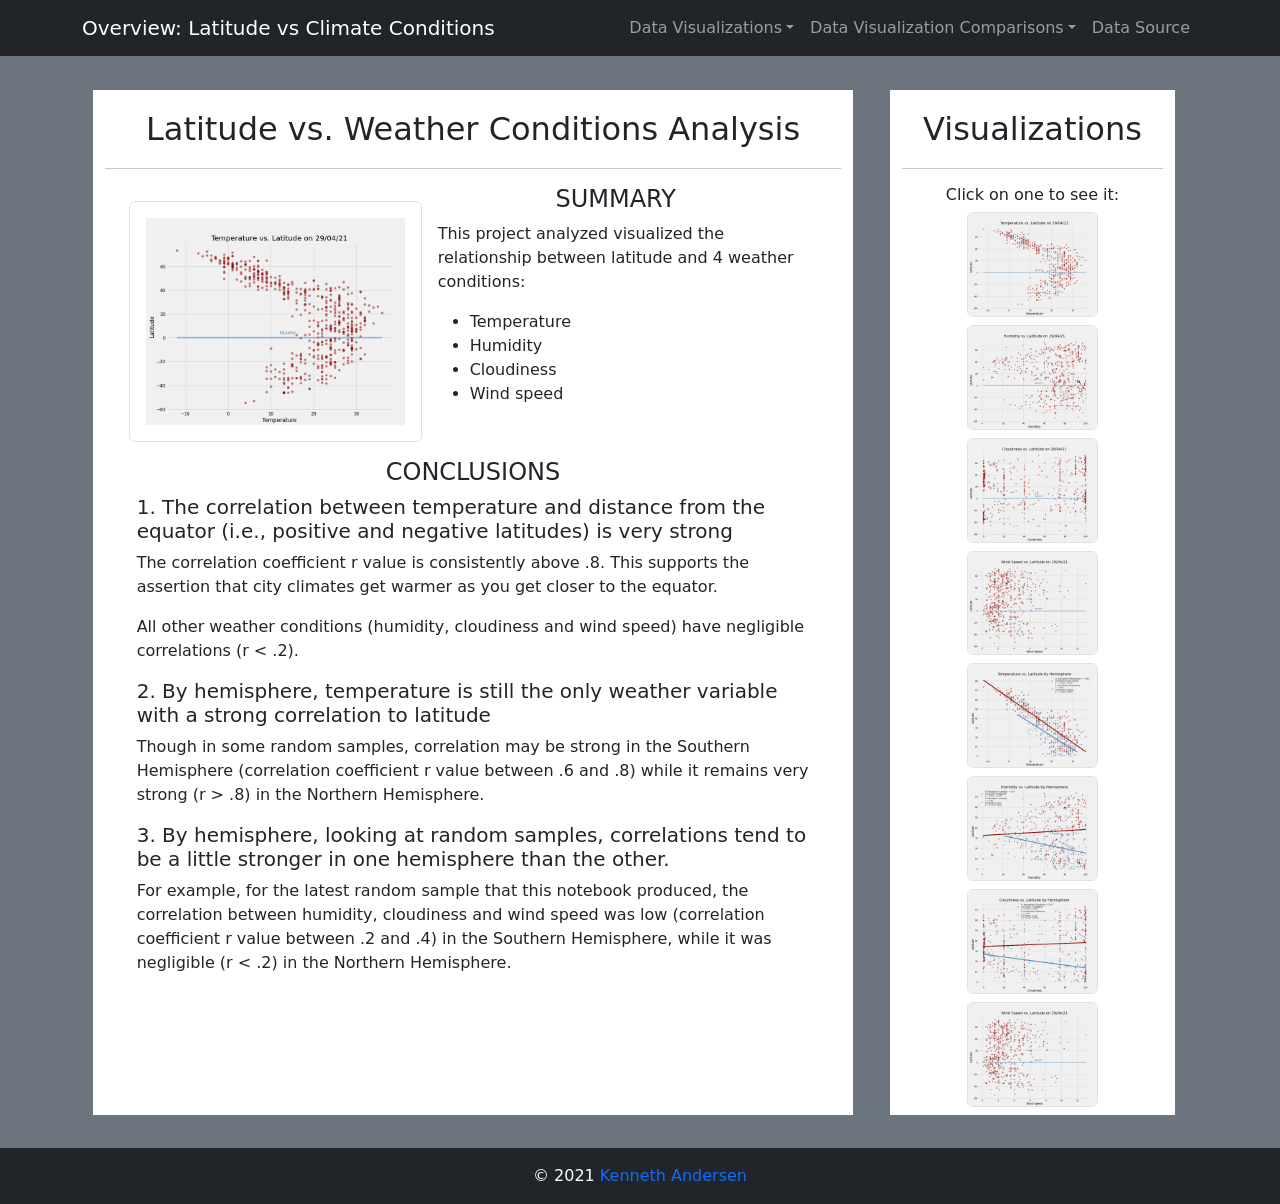
<file: index.html>
<!doctype html>
<html lang="en">
  <head>
    <!-- Required meta tags -->
    <meta charset="utf-8">
    <meta name="viewport" content="width=device-width, initial-scale=1">

    <!-- Bootstrap CSS -->
    <link href="https://cdn.jsdelivr.net/npm/bootstrap@5.0.1/dist/css/bootstrap.min.css" rel="stylesheet" integrity="sha384-+0n0xVW2eSR5OomGNYDnhzAbDsOXxcvSN1TPprVMTNDbiYZCxYbOOl7+AMvyTG2x" crossorigin="anonymous">
    <script src="https://cdn.jsdelivr.net/npm/bootstrap@5.0.1/dist/js/bootstrap.bundle.min.js" integrity="sha384-gtEjrD/SeCtmISkJkNUaaKMoLD0//ElJ19smozuHV6z3Iehds+3Ulb9Bn9Plx0x4" crossorigin="anonymous"></script>
    <link rel="stylesheet" href="local_stylesheet.css">
    <title>Latitude vs Climate Conditions Data Analysis</title>
  </head>

  <body class="bg-secondary">

    <nav class="navbar navbar-expand-lg navbar-dark bg-dark text-white">
      <div class="container">
        <a class="navbar-brand" href="index.html">Overview: Latitude vs Climate Conditions</a>
        <button class="navbar-toggler" type="button" data-bs-toggle="collapse" data-bs-target="#navbarSupportedContent" aria-controls="navbarSupportedContent" aria-expanded="false" aria-label="Toggle navigation">
          <span class="navbar-toggler-icon bg-lite"></span>
        </button>

        <div class="collapse navbar-collapse" id="navbarSupportedContent">
          <ul class="navbar-nav ms-auto">

            <li class="nav-item dropdown">
              <a class="nav-link dropdown-toggle" href="#" id="navbarDropdown" role="button" data-bs-toggle="dropdown" aria-expanded="false">
                Data Visualizations</a>
    
              <ul class="dropdown-menu" aria-labelledby="navbarDropdown">
                <li><a class="dropdown-item" href="dv1.html">Max Temperature</a></li>
                <li><a class="dropdown-item" href="dv2.html">Humidity</a></li>
                <li><a class="dropdown-item" href="dv3.html">Cloudiness</a></li>
                <li><a class="dropdown-item" href="dv4.html">Wind Speed</a></li>
              </ul>
            </li>
            
            <li class="nav-item dropdown">
              <a class="nav-link dropdown-toggle" href="#" id="navbarDropdown" role="button" data-bs-toggle="dropdown" aria-expanded="false">
                Data Visualization Comparisons</a>
    
              <ul class="dropdown-menu" aria-labelledby="navbarDropdown">
                <li><a class="dropdown-item" href="comparisons1.html">Global</a></li>
                <li><a class="dropdown-item" href="comparisons2.html">By Hemisphere</a></li>
              </ul>
            </li>             
                
            <li class="nav-item">
              <a class="nav-link" href="data_source.html">Data Source</a>
            </li>

          </ul>
        </div>
      </div>
    </nav>

      <div class="container main_container">

        <div class="row justify-content-evenly">
          
          <div class="col-md-8 bg-white m-2">
            <h2 class="h2_center">Latitude vs. Weather Conditions Analysis</h2>
            <hr>
              <div class="row">
          
                <div class="col-md-5 bg-white mx-2">
            <img src="assets/dv1.png" class="img-fluid w-100 m-3 p-3 border rounded float-start" alt="Data Visualization 1">
                </div>
              
                <div class="col-md-6 bg-white">  

                <h4 class="text-center">SUMMARY</h4>
                
                <p>This project analyzed visualized the relationship between 
                latitude and 4 weather conditions:</p>
                <ul >
                  <li>Temperature</li>
                  <li>Humidity</li>
                  <li>Cloudiness</li>
                  <li>Wind speed</li>
                </ul>
              </div>
              </div>
              <div class="row justify-content-evenly">
                <div class="col-md-11 bg-white mx-2">  
                <h4 class="text-center">CONCLUSIONS</h4>
            
                <h5>1. The correlation between temperature and distance from the 
                    equator (i.e., positive and negative latitudes) is very strong</h5>
                <p>The correlation coefficient r value is consistently above .8. 
                    This supports the assertion that city climates get warmer as you 
                    get closer to the equator.</p>
                    <p>All other weather conditions (humidity, cloudiness and wind speed) have 
                    negligible correlations (r &#60 .2).</p>
                
                    <h5>2. By hemisphere, temperature is still the only weather variable with a 
                        strong correlation to latitude</h5> 
                
                    <p>Though in some random samples, correlation may be 
                        strong in the Southern Hemisphere (correlation coefficient r 
                        value between .6 and .8) while it remains very strong (r > .8) 
                        in the Northern Hemisphere.</p>
                
                    <h5>3. By hemisphere, looking at random samples, correlations tend to 
                        be a little stronger in one hemisphere than the other.</h5>
                
                    <p>For example, for the latest random sample that this notebook 
                        produced, the correlation between humidity, cloudiness and wind 
                        speed was low (correlation coefficient r value between .2 and .4) 
                        in the Southern Hemisphere, while it was negligible (r &#60 .2) 
                        in the Northern Hemisphere.</p>
                      </div>    
                    </div> 
          </div>
          
          
          <div class="col-md-3 bg-white m-2">
            <h2 class="h2_center">Visualizations</h2>
            <hr>
            <h6 class="text-center">Click on one to see it:</h6>
            <a href="dv1.html"><img src="assets/dv1.png"  class="w-50 m-2 border rounded mx-auto d-block" alt="Data Visualization 1"></a>
            <a href="dv2.html"><img src="assets/dv2.png"  class="w-50 m-2 border rounded mx-auto d-block" alt="Data Visualization 2"></a>
            <a href="dv3.html"><img src="assets/dv3.png"  class="w-50 m-2 border rounded mx-auto d-block" alt="Data Visualization 3"></a>
            <a href="dv4.html"><img src="assets/dv4.png"  class="w-50 m-2 border rounded mx-auto d-block" alt="Data Visualization 4"></a>
            <a href="dv1.html"><img src="assets/dv5.png"  class="w-50 m-2 border rounded mx-auto d-block" alt="Data Visualization 1"></a>
            <a href="dv2.html"><img src="assets/dv6.png"  class="w-50 m-2 border rounded mx-auto d-block" alt="Data Visualization 2"></a>
            <a href="dv3.html"><img src="assets/dv7.png"  class="w-50 m-2 border rounded mx-auto d-block" alt="Data Visualization 3"></a>
            <a href="dv4.html"><img src="assets/dv4.png"  class="w-50 m-2 border rounded mx-auto d-block" alt="Data Visualization 4"></a> 
          </div>
        </div>
        
        
        </div>
      
    </div>
    <footer class="footer mt-auto py-3 bg-dark text-center text-white">&copy 2021 <a href="https://humanate.ai/" class="text-decoration-none">Kenneth Andersen</a>
    </footer>
</body>

</html>
</file>
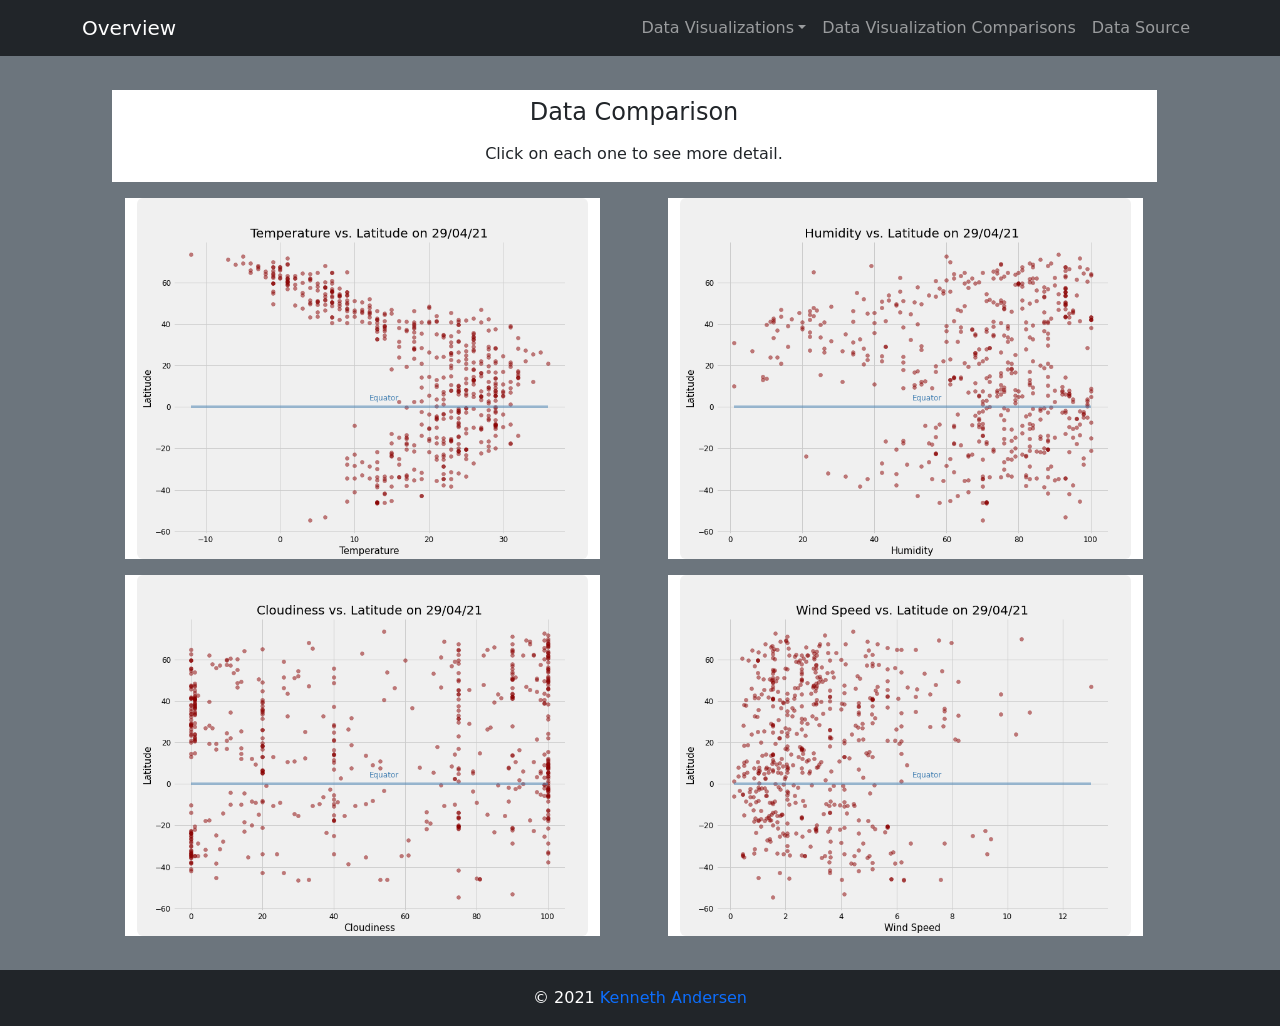
<file: comparisons.html>
<!doctype html>
<html lang="en">
  <head>
    <!-- Required meta tags -->
    <meta charset="utf-8">
    <meta name="viewport" content="width=device-width, initial-scale=1">

    <!-- Bootstrap CSS -->
    <link href="https://cdn.jsdelivr.net/npm/bootstrap@5.0.1/dist/css/bootstrap.min.css" rel="stylesheet" integrity="sha384-+0n0xVW2eSR5OomGNYDnhzAbDsOXxcvSN1TPprVMTNDbiYZCxYbOOl7+AMvyTG2x" crossorigin="anonymous">
    <script src="https://cdn.jsdelivr.net/npm/bootstrap@5.0.1/dist/js/bootstrap.bundle.min.js" integrity="sha384-gtEjrD/SeCtmISkJkNUaaKMoLD0//ElJ19smozuHV6z3Iehds+3Ulb9Bn9Plx0x4" crossorigin="anonymous"></script>
    <link rel="stylesheet" href="local_stylesheet.css">
    <title>Latitude vs Cloudiness</title>
  </head>

  <body class="bg-secondary d-flex flex-column min-vh-100">

    <nav class="navbar navbar-expand-lg navbar-dark bg-dark text-white">
        <div class="container">
          <a class="navbar-brand" href="index.html">Overview</a>
          <button class="navbar-toggler" type="button" data-bs-toggle="collapse" data-bs-target="#navbarSupportedContent" aria-controls="navbarSupportedContent" aria-expanded="false" aria-label="Toggle navigation">
            <span class="navbar-toggler-icon bg-lite"></span>
          </button>

          <div class="collapse navbar-collapse" id="navbarSupportedContent">
            <ul class="navbar-nav ms-auto">

              <li class="nav-item dropdown">
                <a class="nav-link dropdown-toggle" href="#" id="navbarDropdown" role="button" data-bs-toggle="dropdown" aria-expanded="false">
                  Data Visualizations</a>
      
                <ul class="dropdown-menu" aria-labelledby="navbarDropdown">
                  <li><a class="dropdown-item" href="dv1.html">Max Temperature</a></li>
                  <li><a class="dropdown-item" href="dv2.html">Humidity</a></li>
                  <li><a class="dropdown-item" href="dv3.html">Cloudiness</a></li>
                  <li><a class="dropdown-item" href="dv4.html">Wind Speed</a></li>
                </ul>
              </li>
              
              <li class="nav-item">
                <a class="nav-link" href="comparisons.html">Data Visualization Comparisons</a>
              </li>
                  
              <li class="nav-item">
                <a class="nav-link" href="data_source.html">Data Source</a>
              </li>

            </ul>
          </div>
        </div>
      </nav>

      <div class="container main_container">
        <div class="row justify-content-evenly">
          
          <div class="col-md-11 bg-white m-2">
          <h4 class="text-center py-2">Data Comparison</h4>
          <p class="text-center">Click on each one to see more detail.</p>
          </div>
        
        </div>

        <div class="row justify-content-evenly">

          <div class="col-md-5 bg-white m-2">
            <a href="dv1.html"><img src="assets/dv1.png"  class="w-100 rounded mx-auto d-block" alt="Data Visualization 1"></a>
            </div>
          
          <div class="col-md-5 bg-white m-2">
            <a href="dv2.html"><img src="assets/dv2.png"  class="w-100 rounded mx-auto d-block" alt="Data Visualization 2"></a>
          </div>



        </div>


        <div class="row justify-content-evenly">

          <div class="col-md-5 bg-white m-2">
            <a href="dv3.html"><img src="assets/dv3.png"  class="w-100 rounded mx-auto d-block" alt="Data Visualization 3"></a>
            </div>
          
          <div class="col-md-5 bg-white m-2">
            <a href="dv4.html"><img src="assets/dv4.png"  class="w-100 rounded mx-auto d-block" alt="Data Visualization 4"></a>
          </div>

        </div>
      </div>

    <footer class="footer mt-auto py-3 bg-dark text-center text-white">&copy 2021 <a href="https://humanate.ai/" class="text-decoration-none">Kenneth Andersen</a>
    </footer>
    </body>
    
    </html>
</file>
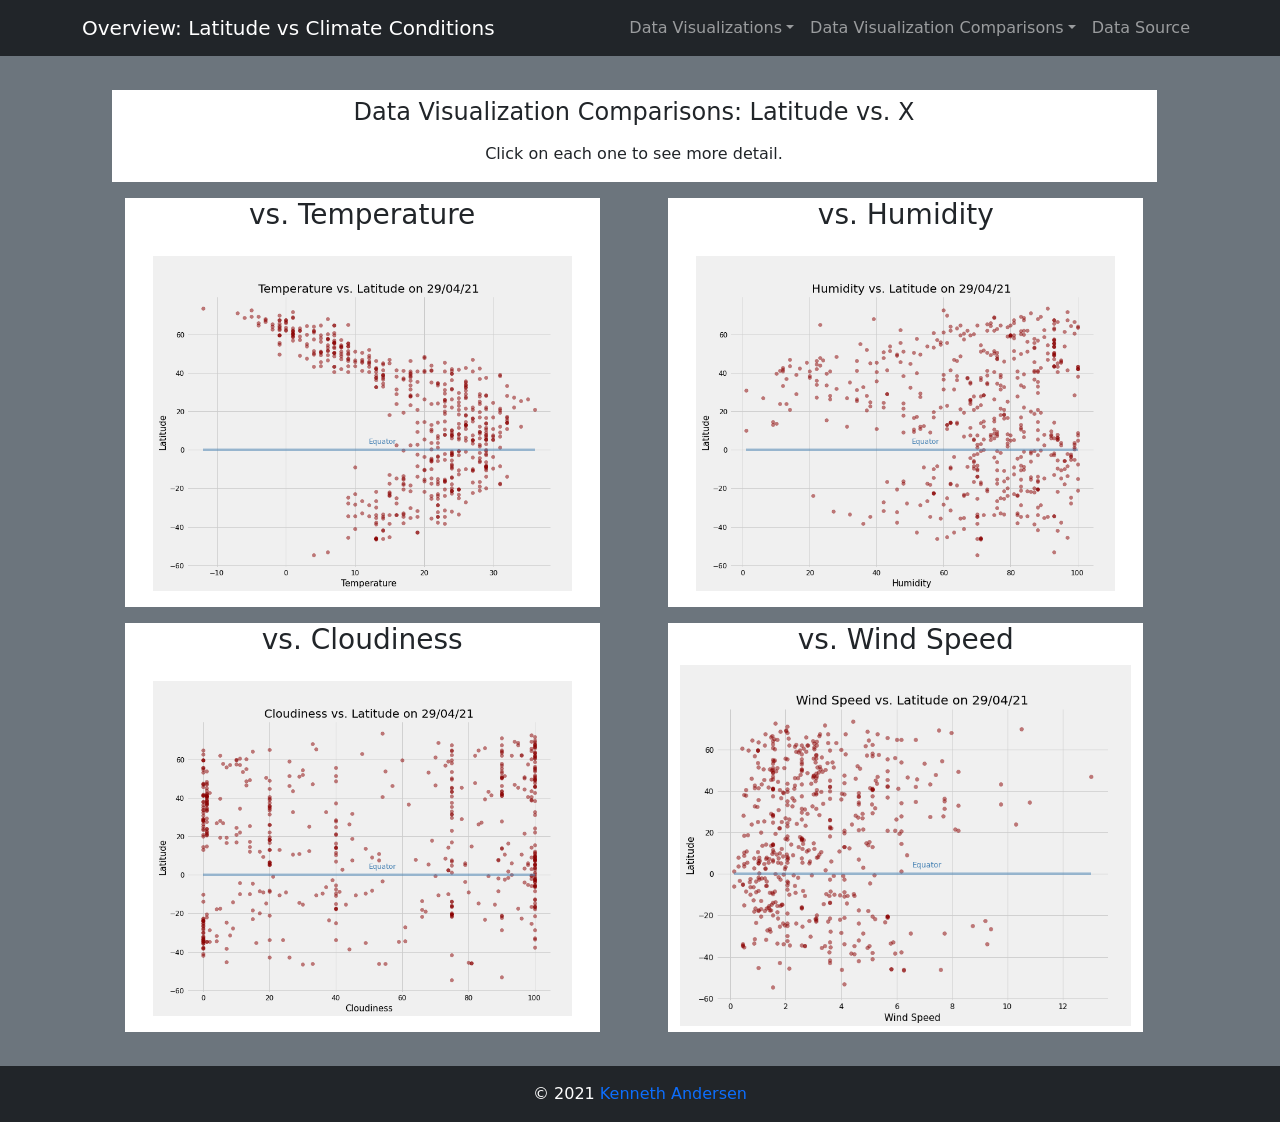
<file: comparisons1.html>
<!doctype html>
<html lang="en">
  <head>
    <!-- Required meta tags -->
    <meta charset="utf-8">
    <meta name="viewport" content="width=device-width, initial-scale=1">

    <!-- Bootstrap CSS -->
    <link href="https://cdn.jsdelivr.net/npm/bootstrap@5.0.1/dist/css/bootstrap.min.css" rel="stylesheet" integrity="sha384-+0n0xVW2eSR5OomGNYDnhzAbDsOXxcvSN1TPprVMTNDbiYZCxYbOOl7+AMvyTG2x" crossorigin="anonymous">
    <script src="https://cdn.jsdelivr.net/npm/bootstrap@5.0.1/dist/js/bootstrap.bundle.min.js" integrity="sha384-gtEjrD/SeCtmISkJkNUaaKMoLD0//ElJ19smozuHV6z3Iehds+3Ulb9Bn9Plx0x4" crossorigin="anonymous"></script>
    <link rel="stylesheet" href="local_stylesheet.css">
    <title>Latitude vs Cloudiness</title>
  </head>

  <body class="bg-secondary d-flex flex-column min-vh-100">

    <nav class="navbar navbar-expand-lg navbar-dark bg-dark text-white">
      <div class="container">
        <a class="navbar-brand" href="index.html">Overview: Latitude vs Climate Conditions</a>
        <button class="navbar-toggler" type="button" data-bs-toggle="collapse" data-bs-target="#navbarSupportedContent" aria-controls="navbarSupportedContent" aria-expanded="false" aria-label="Toggle navigation">
          <span class="navbar-toggler-icon bg-lite"></span>
        </button>

        <div class="collapse navbar-collapse" id="navbarSupportedContent">
          <ul class="navbar-nav ms-auto">

            <li class="nav-item dropdown">
              <a class="nav-link dropdown-toggle" href="#" id="navbarDropdown" role="button" data-bs-toggle="dropdown" aria-expanded="false">
                Data Visualizations</a>
    
              <ul class="dropdown-menu" aria-labelledby="navbarDropdown">
                <li><a class="dropdown-item" href="dv1.html">Max Temperature</a></li>
                <li><a class="dropdown-item" href="dv2.html">Humidity</a></li>
                <li><a class="dropdown-item" href="dv3.html">Cloudiness</a></li>
                <li><a class="dropdown-item" href="dv4.html">Wind Speed</a></li>
              </ul>
            </li>
            
            <li class="nav-item dropdown">
              <a class="nav-link dropdown-toggle" href="#" id="navbarDropdown" role="button" data-bs-toggle="dropdown" aria-expanded="false">
                Data Visualization Comparisons</a>
    
              <ul class="dropdown-menu" aria-labelledby="navbarDropdown">
                <li><a class="dropdown-item" href="comparisons1.html">Global</a></li>
                <li><a class="dropdown-item" href="comparisons2.html">By Hemisphere</a></li>
              </ul>
            </li>             
                
            <li class="nav-item">
              <a class="nav-link" href="data_source.html">Data Source</a>
            </li>

          </ul>
        </div>
      </div>
    </nav>

      <div class="container main_container">
        <div class="row justify-content-evenly">
          
          <div class="col-md-11 bg-white m-2">
          <h4 class="text-center py-2">Data Visualization Comparisons: Latitude vs. X</h4>
          <p class="text-center">Click on each one to see more detail.</p>
          </div>
        
        </div>

        <div class="row justify-content-evenly">

          <div class="col-md-5 bg-white m-2">
            <h3 class= "text-center">vs. Temperature</h3>
            <a href="dv1.html"><img src="assets/dv1.png"  class="w-100 p-3 rounded mx-auto d-block" alt="Data Visualization 1"></a>
            </div>
          
          <div class="col-md-5 bg-white m-2">
            <h3 class= "text-center">vs. Humidity</h3>
            <a href="dv2.html"><img src="assets/dv2.png"  class="w-100 p-3 rounded mx-auto d-block" alt="Data Visualization 2"></a>
          </div>



        </div>


        <div class="row justify-content-evenly">

          <div class="col-md-5 bg-white m-2">
            <h3 class= "text-center">vs. Cloudiness</h3>
            <a href="dv3.html"><img src="assets/dv3.png"  class="w-100 p-3 rounded mx-auto d-block" alt="Data Visualization 3"></a>
            </div>
          
          <div class="col-md-5 bg-white m-2">
            <h3 class= "text-center">vs. Wind Speed</h3>            
            <a href="dv4.html"><img src="assets/dv4.png"  class="w-100  p-3rounded mx-auto d-block" alt="Data Visualization 4"></a>
          </div>

        </div>
      </div>

    <footer class="footer mt-auto py-3 bg-dark text-center text-white">&copy 2021 <a href="https://humanate.ai/" class="text-decoration-none">Kenneth Andersen</a>
    </footer>
    </body>
    
    </html>
</file>
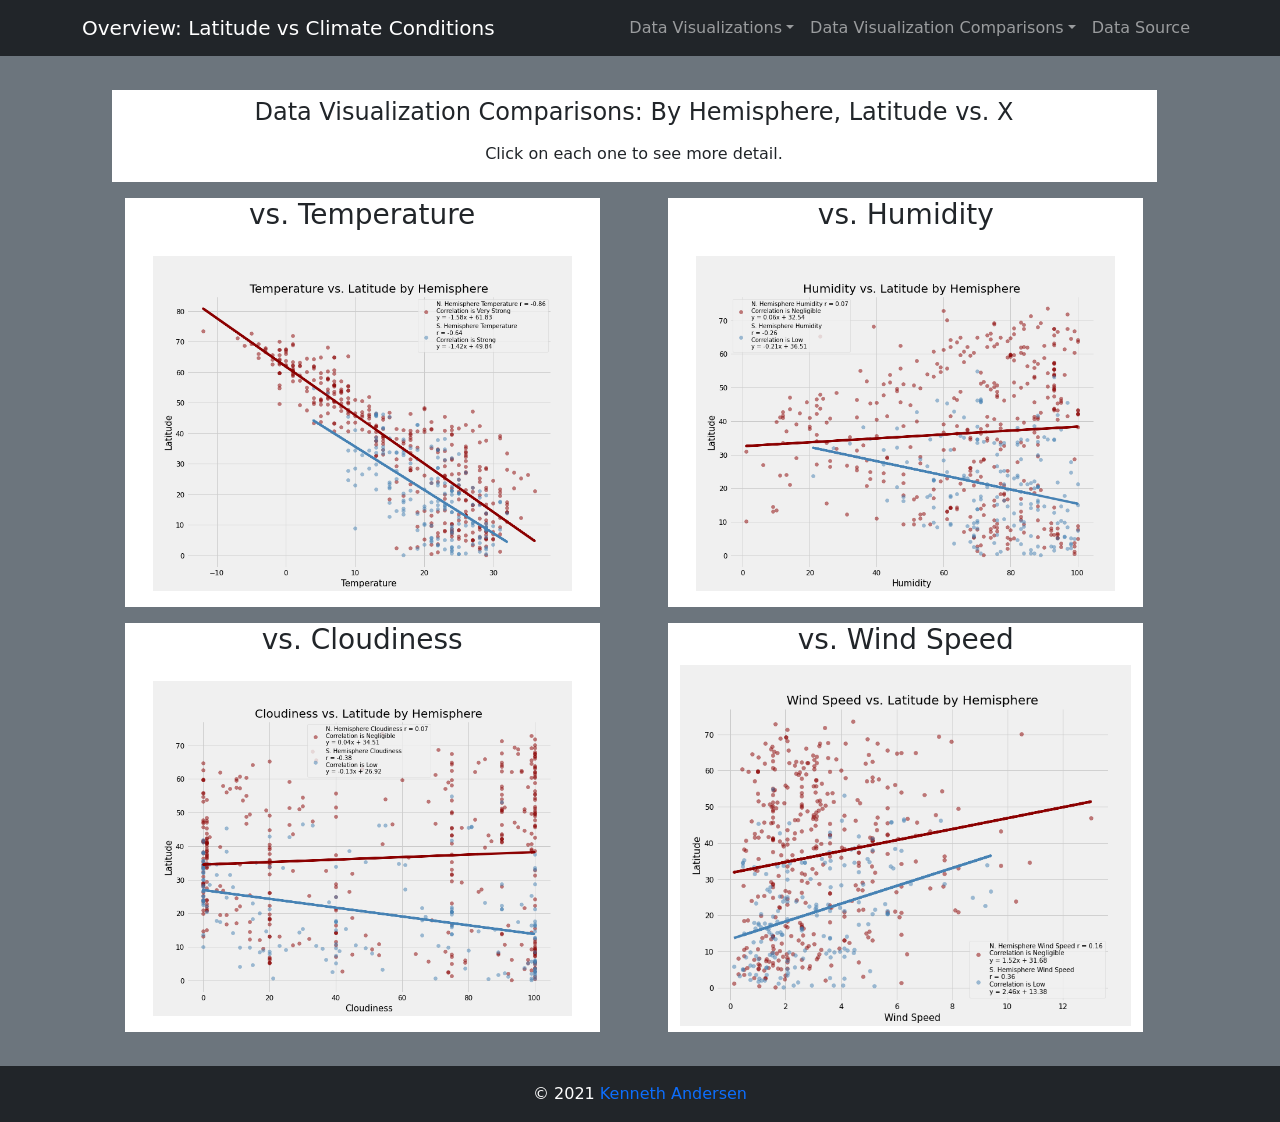
<file: comparisons2.html>
<!doctype html>
<html lang="en">
  <head>
    <!-- Required meta tags -->
    <meta charset="utf-8">
    <meta name="viewport" content="width=device-width, initial-scale=1">

    <!-- Bootstrap CSS -->
    <link href="https://cdn.jsdelivr.net/npm/bootstrap@5.0.1/dist/css/bootstrap.min.css" rel="stylesheet" integrity="sha384-+0n0xVW2eSR5OomGNYDnhzAbDsOXxcvSN1TPprVMTNDbiYZCxYbOOl7+AMvyTG2x" crossorigin="anonymous">
    <script src="https://cdn.jsdelivr.net/npm/bootstrap@5.0.1/dist/js/bootstrap.bundle.min.js" integrity="sha384-gtEjrD/SeCtmISkJkNUaaKMoLD0//ElJ19smozuHV6z3Iehds+3Ulb9Bn9Plx0x4" crossorigin="anonymous"></script>
    <link rel="stylesheet" href="local_stylesheet.css">
    <title>Latitude vs Cloudiness</title>
  </head>

  <body class="bg-secondary d-flex flex-column min-vh-100">

    <nav class="navbar navbar-expand-lg navbar-dark bg-dark text-white">
      <div class="container">
        <a class="navbar-brand" href="index.html">Overview: Latitude vs Climate Conditions</a>
        <button class="navbar-toggler" type="button" data-bs-toggle="collapse" data-bs-target="#navbarSupportedContent" aria-controls="navbarSupportedContent" aria-expanded="false" aria-label="Toggle navigation">
          <span class="navbar-toggler-icon bg-lite"></span>
        </button>

        <div class="collapse navbar-collapse" id="navbarSupportedContent">
          <ul class="navbar-nav ms-auto">

            <li class="nav-item dropdown">
              <a class="nav-link dropdown-toggle" href="#" id="navbarDropdown" role="button" data-bs-toggle="dropdown" aria-expanded="false">
                Data Visualizations</a>
    
              <ul class="dropdown-menu" aria-labelledby="navbarDropdown">
                <li><a class="dropdown-item" href="dv1.html">Max Temperature</a></li>
                <li><a class="dropdown-item" href="dv2.html">Humidity</a></li>
                <li><a class="dropdown-item" href="dv3.html">Cloudiness</a></li>
                <li><a class="dropdown-item" href="dv4.html">Wind Speed</a></li>
              </ul>
            </li>
            
            <li class="nav-item dropdown">
              <a class="nav-link dropdown-toggle" href="#" id="navbarDropdown" role="button" data-bs-toggle="dropdown" aria-expanded="false">
                Data Visualization Comparisons</a>
    
              <ul class="dropdown-menu" aria-labelledby="navbarDropdown">
                <li><a class="dropdown-item" href="comparisons1.html">Global</a></li>
                <li><a class="dropdown-item" href="comparisons2.html">By Hemisphere</a></li>
              </ul>
            </li>             
                
            <li class="nav-item">
              <a class="nav-link" href="data_source.html">Data Source</a>
            </li>

          </ul>
        </div>
      </div>
    </nav>

      <div class="container main_container">
        <div class="row justify-content-evenly">
          
          <div class="col-md-11 bg-white m-2">
          <h4 class="text-center py-2">Data Visualization Comparisons: By Hemisphere, Latitude vs. X</h4>
          <p class="text-center">Click on each one to see more detail.</p>
          </div>
        
        </div>

        <div class="row justify-content-evenly">

          <div class="col-md-5 bg-white m-2">
            <h3 class= "text-center">vs. Temperature</h3>
            <a href="dv1.html"><img src="assets/dv5.png"  class="w-100 p-3 rounded mx-auto d-block" alt="Data Visualization 1"></a>
            </div>
          
          <div class="col-md-5 bg-white m-2">
            <h3 class= "text-center">vs. Humidity</h3>
            <a href="dv2.html"><img src="assets/dv6.png"  class="w-100 p-3 rounded mx-auto d-block" alt="Data Visualization 2"></a>
          </div>



        </div>


        <div class="row justify-content-evenly">

          <div class="col-md-5 bg-white m-2">
            <h3 class= "text-center">vs. Cloudiness</h3>
            <a href="dv1.html"><img src="assets/dv7.png"  class="w-100 p-3 rounded mx-auto d-block" alt="Data Visualization 3"></a>
            </div>
          
          <div class="col-md-5 bg-white m-2">
            <h3 class= "text-center">vs. Wind Speed</h3>            
            <a href="dv2.html"><img src="assets/dv8.png"  class="w-100  p-3rounded mx-auto d-block" alt="Data Visualization 4"></a>
          </div>

        </div>
      </div>

    <footer class="footer mt-auto py-3 bg-dark text-center text-white">&copy 2021 <a href="https://humanate.ai/" class="text-decoration-none">Kenneth Andersen</a>
    </footer>
    </body>
    
    </html>
</file>
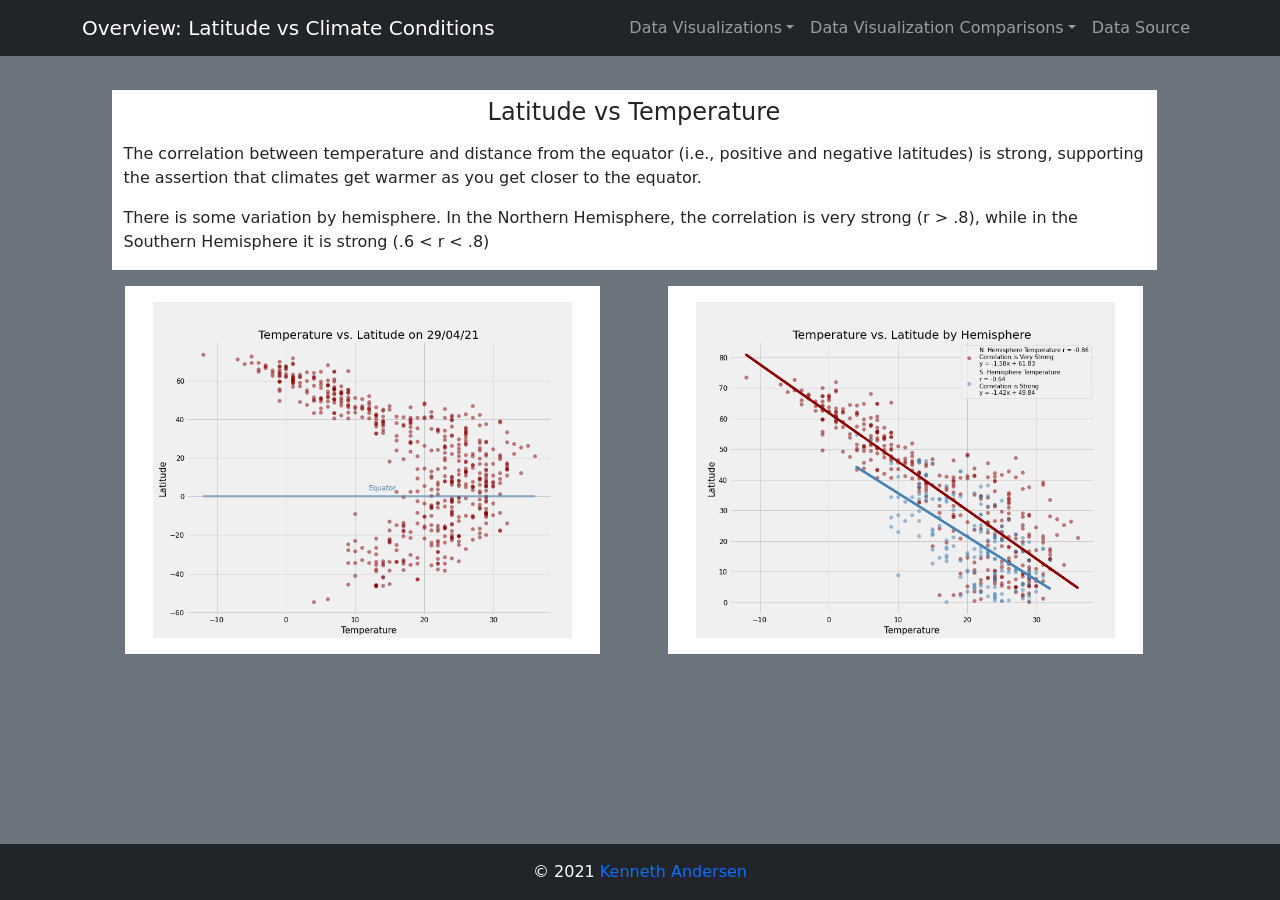
<file: dv1.html>
<!doctype html>
<html lang="en">
  <head>
    <!-- Required meta tags -->
    <meta charset="utf-8">
    <meta name="viewport" content="width=device-width, initial-scale=1">

    <!-- Bootstrap CSS -->
    <link href="https://cdn.jsdelivr.net/npm/bootstrap@5.0.1/dist/css/bootstrap.min.css" rel="stylesheet" integrity="sha384-+0n0xVW2eSR5OomGNYDnhzAbDsOXxcvSN1TPprVMTNDbiYZCxYbOOl7+AMvyTG2x" crossorigin="anonymous">
    <script src="https://cdn.jsdelivr.net/npm/bootstrap@5.0.1/dist/js/bootstrap.bundle.min.js" integrity="sha384-gtEjrD/SeCtmISkJkNUaaKMoLD0//ElJ19smozuHV6z3Iehds+3Ulb9Bn9Plx0x4" crossorigin="anonymous"></script>
    <link rel="stylesheet" href="local_stylesheet.css">
    <title>Latitude vs Temperature</title>
  </head>

  <body class="bg-secondary d-flex flex-column min-vh-100">

    <nav class="navbar navbar-expand-lg navbar-dark bg-dark text-white">
      <div class="container">
        <a class="navbar-brand" href="index.html">Overview: Latitude vs Climate Conditions</a>
        <button class="navbar-toggler" type="button" data-bs-toggle="collapse" data-bs-target="#navbarSupportedContent" aria-controls="navbarSupportedContent" aria-expanded="false" aria-label="Toggle navigation">
          <span class="navbar-toggler-icon bg-lite"></span>
        </button>

        <div class="collapse navbar-collapse" id="navbarSupportedContent">
          <ul class="navbar-nav ms-auto">

            <li class="nav-item dropdown">
              <a class="nav-link dropdown-toggle" href="#" id="navbarDropdown" role="button" data-bs-toggle="dropdown" aria-expanded="false">
                Data Visualizations</a>
    
              <ul class="dropdown-menu" aria-labelledby="navbarDropdown">
                <li><a class="dropdown-item" href="dv1.html">Max Temperature</a></li>
                <li><a class="dropdown-item" href="dv2.html">Humidity</a></li>
                <li><a class="dropdown-item" href="dv3.html">Cloudiness</a></li>
                <li><a class="dropdown-item" href="dv4.html">Wind Speed</a></li>
              </ul>
            </li>
            
            <li class="nav-item dropdown">
              <a class="nav-link dropdown-toggle" href="#" id="navbarDropdown" role="button" data-bs-toggle="dropdown" aria-expanded="false">
                Data Visualization Comparisons</a>
    
              <ul class="dropdown-menu" aria-labelledby="navbarDropdown">
                <li><a class="dropdown-item" href="comparisons1.html">Global</a></li>
                <li><a class="dropdown-item" href="comparisons2.html">By Hemisphere</a></li>
              </ul>
            </li>             
                
            <li class="nav-item">
              <a class="nav-link" href="data_source.html">Data Source</a>
            </li>

          </ul>
        </div>
      </div>
    </nav>

      <div class="container main_container">

        <div class="row justify-content-evenly">

          <div class="col-md-11 bg-white m-2">
            <h4 class="text-center py-2">Latitude vs Temperature</h4>
            <p>The correlation between temperature and distance from the equator 
              (i.e., positive and negative latitudes) is strong, supporting the 
              assertion that climates get warmer as you get closer to the equator.</p> 
              <p>There is some variation by hemisphere. In the Northern Hemisphere, the correlation is very strong (r > .8), 
            while in the Southern Hemisphere it is strong (.6 &#60 r &#60 .8)</p>
          </div>
        </div>
        <div class="row justify-content-evenly">          
          <div class="col-md-5 bg-white m-2">
          <img src="assets/dv1.png"  class="w-100 p-3 rounded mx-auto d-block" alt="Data Visualization 1"></a>
          </div>

          <div class="col-md-5 bg-white m-2">
            <img src="assets/dv5.png"  class="w-100 p-3 rounded mx-auto d-block" alt="Data Visualization 1"></a>
            </div>

        </div>
      </div>

    <footer class="footer mt-auto py-3 bg-dark text-center text-white">&copy 2021 <a href="https://humanate.ai/" class="text-decoration-none">Kenneth Andersen</a>
    </footer>
    </body>
    
    </html>
</file>
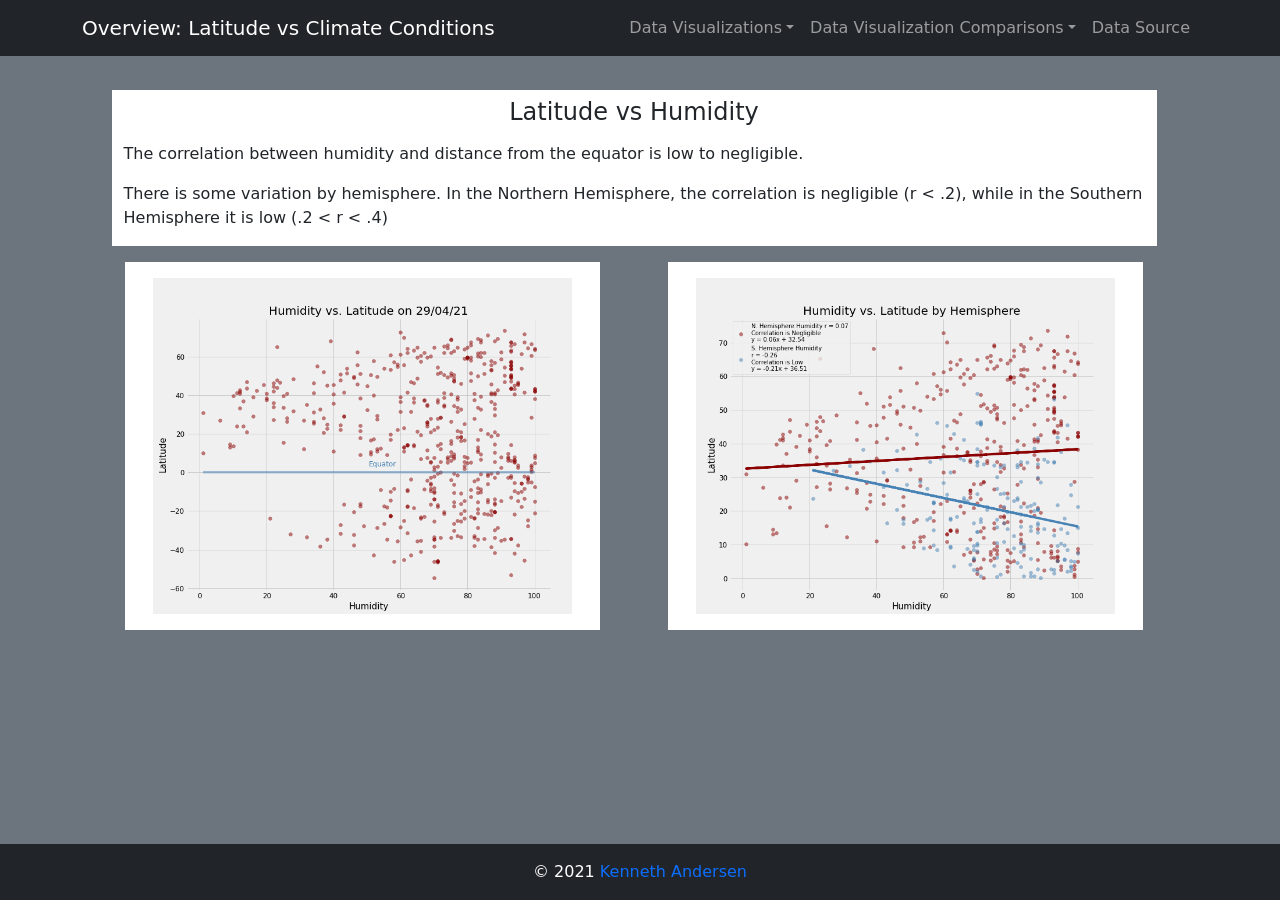
<file: dv2.html>
<!doctype html>
<html lang="en">
  <head>
    <!-- Required meta tags -->
    <meta charset="utf-8">
    <meta name="viewport" content="width=device-width, initial-scale=1">

    <!-- Bootstrap CSS -->
    <link href="https://cdn.jsdelivr.net/npm/bootstrap@5.0.1/dist/css/bootstrap.min.css" rel="stylesheet" integrity="sha384-+0n0xVW2eSR5OomGNYDnhzAbDsOXxcvSN1TPprVMTNDbiYZCxYbOOl7+AMvyTG2x" crossorigin="anonymous">
    <script src="https://cdn.jsdelivr.net/npm/bootstrap@5.0.1/dist/js/bootstrap.bundle.min.js" integrity="sha384-gtEjrD/SeCtmISkJkNUaaKMoLD0//ElJ19smozuHV6z3Iehds+3Ulb9Bn9Plx0x4" crossorigin="anonymous"></script>
    <link rel="stylesheet" href="local_stylesheet.css">
    <title>Latitude vs Humidity</title>
  </head>

  <body class="bg-secondary d-flex flex-column min-vh-100">

    <nav class="navbar navbar-expand-lg navbar-dark bg-dark text-white">
      <div class="container">
        <a class="navbar-brand" href="index.html">Overview: Latitude vs Climate Conditions</a>
        <button class="navbar-toggler" type="button" data-bs-toggle="collapse" data-bs-target="#navbarSupportedContent" aria-controls="navbarSupportedContent" aria-expanded="false" aria-label="Toggle navigation">
          <span class="navbar-toggler-icon bg-lite"></span>
        </button>

        <div class="collapse navbar-collapse" id="navbarSupportedContent">
          <ul class="navbar-nav ms-auto">

            <li class="nav-item dropdown">
              <a class="nav-link dropdown-toggle" href="#" id="navbarDropdown" role="button" data-bs-toggle="dropdown" aria-expanded="false">
                Data Visualizations</a>
    
              <ul class="dropdown-menu" aria-labelledby="navbarDropdown">
                <li><a class="dropdown-item" href="dv1.html">Max Temperature</a></li>
                <li><a class="dropdown-item" href="dv2.html">Humidity</a></li>
                <li><a class="dropdown-item" href="dv3.html">Cloudiness</a></li>
                <li><a class="dropdown-item" href="dv4.html">Wind Speed</a></li>
              </ul>
            </li>
            
            <li class="nav-item dropdown">
              <a class="nav-link dropdown-toggle" href="#" id="navbarDropdown" role="button" data-bs-toggle="dropdown" aria-expanded="false">
                Data Visualization Comparisons</a>
    
              <ul class="dropdown-menu" aria-labelledby="navbarDropdown">
                <li><a class="dropdown-item" href="comparisons1.html">Global</a></li>
                <li><a class="dropdown-item" href="comparisons2.html">By Hemisphere</a></li>
              </ul>
            </li>             
                
            <li class="nav-item">
              <a class="nav-link" href="data_source.html">Data Source</a>
            </li>

          </ul>
        </div>
      </div>
    </nav>

      <div class="container main_container">
        <div class="row justify-content-evenly">

          <div class="col-md-11 bg-white m-2">
            <h4 class="text-center py-2">Latitude vs Humidity</h4>
            <p>The correlation between humidity and distance from the equator is low to negligible.</p>
          <p>There is some variation by hemisphere. In the Northern Hemisphere, the correlation is negligible (r &#60 .2),
        while in the Southern Hemisphere it is low (.2 &#60 r &#60 .4)</p>
          </div>
        </div>
        <div class="row justify-content-evenly">          
          <div class="col-md-5 bg-white m-2">
          <img src="assets/dv2.png"  class="w-100 p-3 rounded mx-auto d-block" alt="Data Visualization 1"></a>
          </div>

          <div class="col-md-5 bg-white m-2">
            <img src="assets/dv6.png"  class="w-100 p-3 rounded mx-auto d-block" alt="Data Visualization 1"></a>
            </div>

        </div>
      </div>
   

    <footer class="footer mt-auto py-3 bg-dark text-center text-white">&copy 2021 <a href="https://humanate.ai/" class="text-decoration-none">Kenneth Andersen</a>
    </footer>
    </body>
    
    </html>
</file>
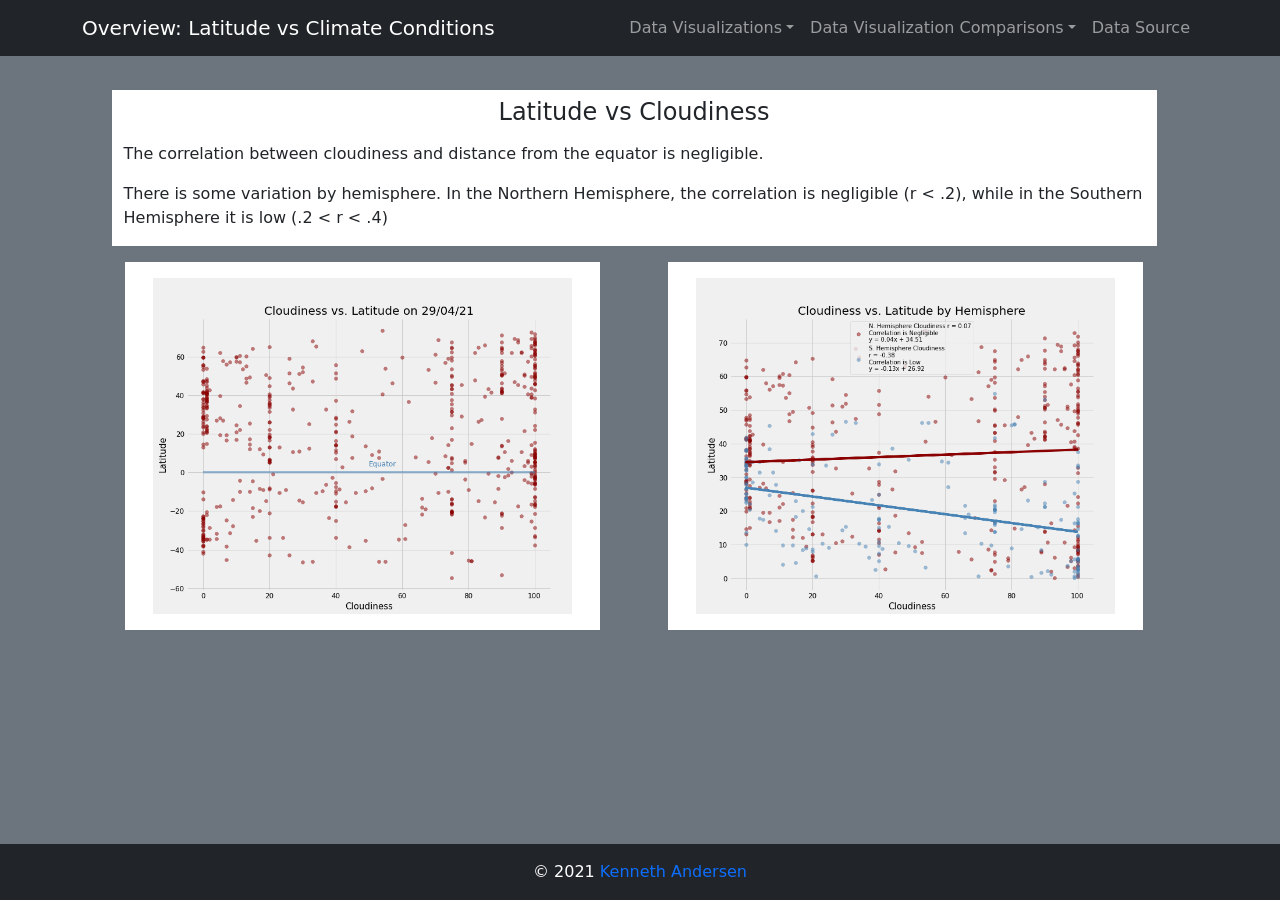
<file: dv3.html>
<!doctype html>
<html lang="en">
  <head>
    <!-- Required meta tags -->
    <meta charset="utf-8">
    <meta name="viewport" content="width=device-width, initial-scale=1">

    <!-- Bootstrap CSS -->
    <link href="https://cdn.jsdelivr.net/npm/bootstrap@5.0.1/dist/css/bootstrap.min.css" rel="stylesheet" integrity="sha384-+0n0xVW2eSR5OomGNYDnhzAbDsOXxcvSN1TPprVMTNDbiYZCxYbOOl7+AMvyTG2x" crossorigin="anonymous">
    <script src="https://cdn.jsdelivr.net/npm/bootstrap@5.0.1/dist/js/bootstrap.bundle.min.js" integrity="sha384-gtEjrD/SeCtmISkJkNUaaKMoLD0//ElJ19smozuHV6z3Iehds+3Ulb9Bn9Plx0x4" crossorigin="anonymous"></script>
    <link rel="stylesheet" href="local_stylesheet.css">
    <title>Latitude vs Cloudiness</title>
  </head>

  <body class="bg-secondary d-flex flex-column min-vh-100">

    <nav class="navbar navbar-expand-lg navbar-dark bg-dark text-white">
        <div class="container">
          <a class="navbar-brand" href="index.html">Overview: Latitude vs Climate Conditions</a>
          <button class="navbar-toggler" type="button" data-bs-toggle="collapse" data-bs-target="#navbarSupportedContent" aria-controls="navbarSupportedContent" aria-expanded="false" aria-label="Toggle navigation">
            <span class="navbar-toggler-icon bg-lite"></span>
          </button>

          <div class="collapse navbar-collapse" id="navbarSupportedContent">
            <ul class="navbar-nav ms-auto">

              <li class="nav-item dropdown">
                <a class="nav-link dropdown-toggle" href="#" id="navbarDropdown" role="button" data-bs-toggle="dropdown" aria-expanded="false">
                  Data Visualizations</a>
      
                <ul class="dropdown-menu" aria-labelledby="navbarDropdown">
                  <li><a class="dropdown-item" href="dv1.html">Max Temperature</a></li>
                  <li><a class="dropdown-item" href="dv2.html">Humidity</a></li>
                  <li><a class="dropdown-item" href="dv3.html">Cloudiness</a></li>
                  <li><a class="dropdown-item" href="dv4.html">Wind Speed</a></li>
                </ul>
              </li>
              
              <li class="nav-item dropdown">
                <a class="nav-link dropdown-toggle" href="#" id="navbarDropdown" role="button" data-bs-toggle="dropdown" aria-expanded="false">
                  Data Visualization Comparisons</a>
      
                <ul class="dropdown-menu" aria-labelledby="navbarDropdown">
                  <li><a class="dropdown-item" href="comparisons1.html">Global</a></li>
                  <li><a class="dropdown-item" href="comparisons2.html">By Hemisphere</a></li>
                </ul>
              </li>             
                  
              <li class="nav-item">
                <a class="nav-link" href="data_source.html">Data Source</a>
              </li>

            </ul>
          </div>
        </div>
      </nav>

      <div class="container main_container">

        <div class="row justify-content-evenly">

          <div class="col-md-11 bg-white m-2">
            <h4 class="text-center py-2">Latitude vs Cloudiness</h4>
            <p>The correlation between cloudiness and distance from the equator is negligible.</p>
            <p>There is some variation by hemisphere. In the Northern Hemisphere, the correlation is negligible (r &#60 .2),
              while in the Southern Hemisphere it is low (.2 &#60 r &#60 .4)</p>
          </div>
        </div>
        <div class="row justify-content-evenly">          
          <div class="col-md-5 bg-white m-2">
          <img src="assets/dv3.png"  class="w-100 p-3 rounded mx-auto d-block" alt="Data Visualization 1"></a>
          </div>

          <div class="col-md-5 bg-white m-2">
            <img src="assets/dv7.png"  class="w-100 p-3 rounded mx-auto d-block" alt="Data Visualization 1"></a>
            </div>

        </div>
      </div>
   

        </div>
      </div>

    <footer class="footer mt-auto py-3 bg-dark text-center text-white">&copy 2021 <a href="https://humanate.ai/" class="text-decoration-none">Kenneth Andersen</a>
    </footer>
    </body>
    
    </html>
</file>
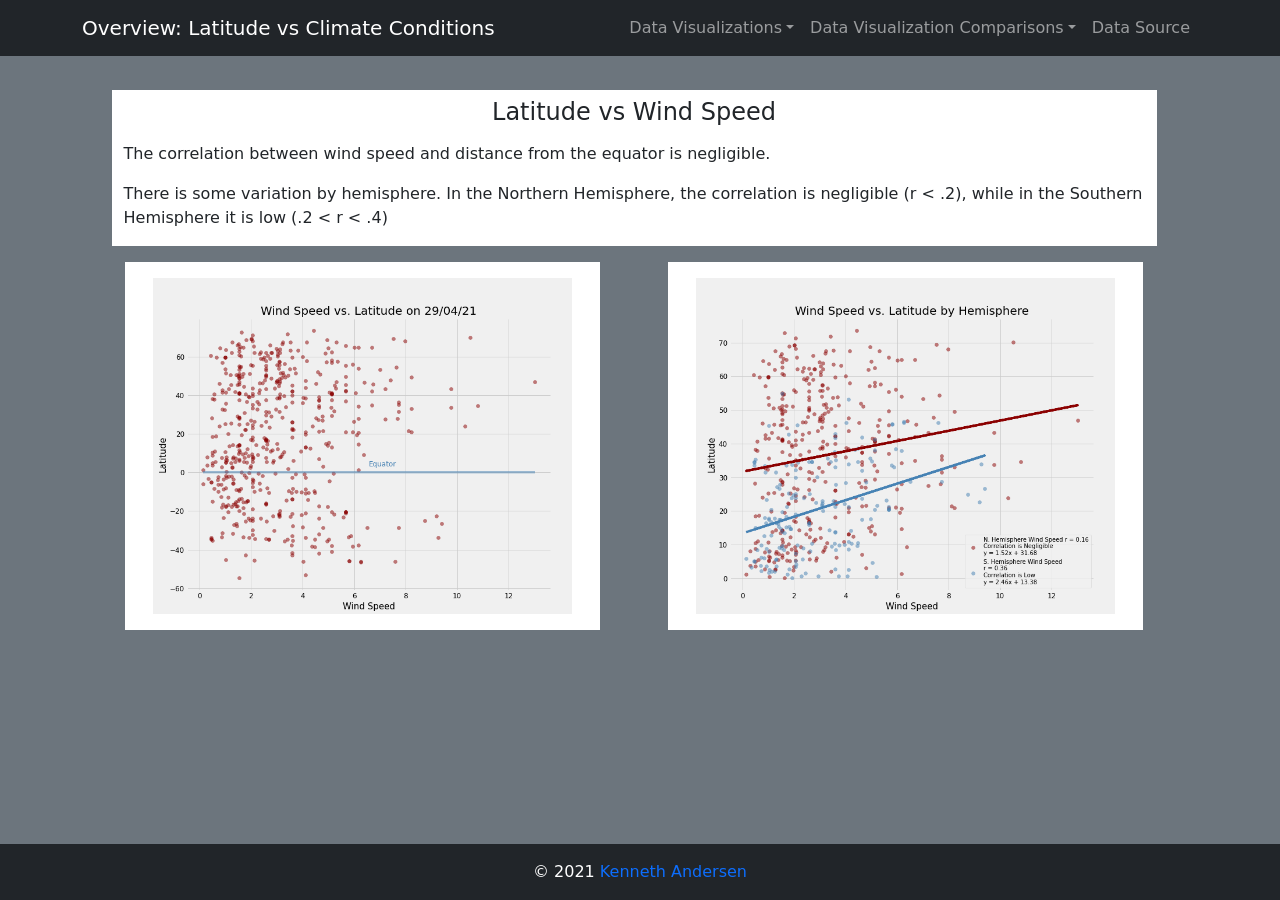
<file: dv4.html>
<!doctype html>
<html lang="en">
  <head>
    <!-- Required meta tags -->
    <meta charset="utf-8">
    <meta name="viewport" content="width=device-width, initial-scale=1">

    <!-- Bootstrap CSS -->
    <link href="https://cdn.jsdelivr.net/npm/bootstrap@5.0.1/dist/css/bootstrap.min.css" rel="stylesheet" integrity="sha384-+0n0xVW2eSR5OomGNYDnhzAbDsOXxcvSN1TPprVMTNDbiYZCxYbOOl7+AMvyTG2x" crossorigin="anonymous">
    <script src="https://cdn.jsdelivr.net/npm/bootstrap@5.0.1/dist/js/bootstrap.bundle.min.js" integrity="sha384-gtEjrD/SeCtmISkJkNUaaKMoLD0//ElJ19smozuHV6z3Iehds+3Ulb9Bn9Plx0x4" crossorigin="anonymous"></script>
    <link rel="stylesheet" href="local_stylesheet.css">
    <title>Latitude vs Wind Speed</title>
  </head>

  <body class="bg-secondary d-flex flex-column min-vh-100">

    <nav class="navbar navbar-expand-lg navbar-dark bg-dark text-white">
      <div class="container">
        <a class="navbar-brand" href="index.html">Overview: Latitude vs Climate Conditions</a>
        <button class="navbar-toggler" type="button" data-bs-toggle="collapse" data-bs-target="#navbarSupportedContent" aria-controls="navbarSupportedContent" aria-expanded="false" aria-label="Toggle navigation">
          <span class="navbar-toggler-icon bg-lite"></span>
        </button>

        <div class="collapse navbar-collapse" id="navbarSupportedContent">
          <ul class="navbar-nav ms-auto">

            <li class="nav-item dropdown">
              <a class="nav-link dropdown-toggle" href="#" id="navbarDropdown" role="button" data-bs-toggle="dropdown" aria-expanded="false">
                Data Visualizations</a>
    
              <ul class="dropdown-menu" aria-labelledby="navbarDropdown">
                <li><a class="dropdown-item" href="dv1.html">Max Temperature</a></li>
                <li><a class="dropdown-item" href="dv2.html">Humidity</a></li>
                <li><a class="dropdown-item" href="dv3.html">Cloudiness</a></li>
                <li><a class="dropdown-item" href="dv4.html">Wind Speed</a></li>
              </ul>
            </li>
            
            <li class="nav-item dropdown">
              <a class="nav-link dropdown-toggle" href="#" id="navbarDropdown" role="button" data-bs-toggle="dropdown" aria-expanded="false">
                Data Visualization Comparisons</a>
    
              <ul class="dropdown-menu" aria-labelledby="navbarDropdown">
                <li><a class="dropdown-item" href="comparisons1.html">Global</a></li>
                <li><a class="dropdown-item" href="comparisons2.html">By Hemisphere</a></li>
              </ul>
            </li>             
                
            <li class="nav-item">
              <a class="nav-link" href="data_source.html">Data Source</a>
            </li>

          </ul>
        </div>
      </div>
    </nav>

      <div class="container main_container">

        <div class="row justify-content-evenly">

          <div class="col-md-11 bg-white m-2">
            <h4 class="text-center py-2">Latitude vs Wind Speed</h4>
            <p>The correlation between wind speed and distance from the equator is negligible.</p>
            <p>There is some variation by hemisphere. In the Northern Hemisphere, the correlation is negligible (r &#60 .2),
              while in the Southern Hemisphere it is low (.2 &#60 r &#60 .4)</p>
          </div>
        </div>
        <div class="row justify-content-evenly">          
          <div class="col-md-5 bg-white m-2">
          <img src="assets/dv4.png"  class="w-100 p-3 rounded mx-auto d-block" alt="Data Visualization 1"></a>
          </div>

          <div class="col-md-5 bg-white m-2">
            <img src="assets/dv8.png"  class="w-100 p-3 rounded mx-auto d-block" alt="Data Visualization 1"></a>
            </div>

        </div>
      </div>
   

        </div>
      </div>

    <footer class="footer mt-auto py-3 bg-dark text-center text-white">&copy 2021 <a href="https://humanate.ai/" class="text-decoration-none">Kenneth Andersen</a>
    </footer>
    </body>
    
    </html>
</file>
<file: local_stylesheet.css>
.main_container{
    margin-left: 5%;
    margin-right: 5%;
    margin-top: 2%;
    margin-bottom: 2%
    }

.h2_center {
    text-align: center;
    margin: 20px }
    }

.image_icon {

        display: block;
        margin-left: auto;
        margin-right: auto;
        width: 75%;

        }
</file>
